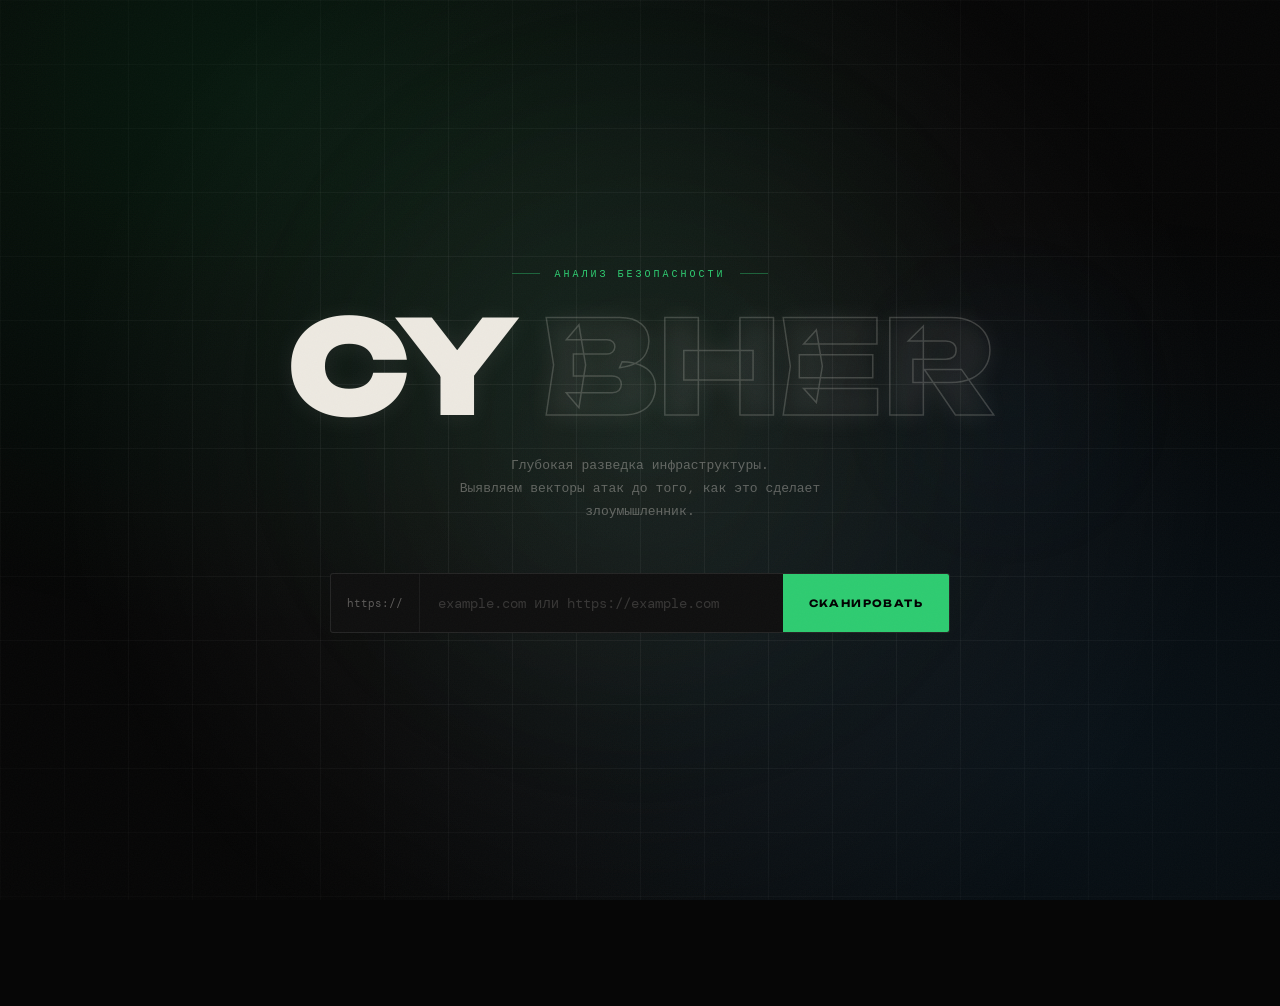
<file: startap2/Новая папка/index.html>
<!DOCTYPE html>
<html lang="ru">
<head>
<meta charset="UTF-8">
<meta name="viewport" content="width=device-width, initial-scale=1.0">
<title>CIPHER — Сканер безопасности</title>
<link rel="preconnect" href="https://fonts.googleapis.com">
<link href="https://fonts.googleapis.com/css2?family=DM+Mono:ital,wght@0,300;0,400;0,500;1,300&family=Unbounded:wght@700;900&display=swap" rel="stylesheet">
<link rel="stylesheet" href="style.css">
</head>
<body>

<div class="grid-bg"></div>

<section class="hero" id="hero">
  <div class="orb orb-1"></div>
  <div class="orb orb-2"></div>

  <div class="eyebrow">Анализ безопасности</div>

  <h1 class="hero-title">CY<span class="hollow">
    BHER</span></h1>

  <p class="hero-sub">
    Глубокая разведка инфраструктуры.<br>
    Выявляем векторы атак до того, как это сделает злоумышленник.
  </p>

  <div class="scan-wrap">
    <div class="input-shell">
      <div class="input-proto">https://</div>
      <input type="text" id="urlInput"
        placeholder="example.com или https://example.com"
        autocomplete="off" spellcheck="false" />
      <button class="scan-btn" id="scanBtn" onclick="startScan()">Сканировать</button>
    </div>
    <div class="err-msg" id="errMsg"></div>
    <div class="scan-progress" id="scanProgress">
      <div class="scan-dot"></div>
      <div class="prog-txt" id="progTxt">Инициализация...</div>
      <div class="prog-bar"><div class="prog-fill" id="progFill"></div></div>
    </div>
  </div>

  <div class="down-arrow" id="downArrow" onclick="scrollToResults()">
    <span>Результаты</span>
    <div class="arrow-line"></div>
  </div>
</section>

<div id="results">

  <div class="summary-bar" id="summaryBar">
    <div>
      <div class="sum-lbl">Цель сканирования</div>
      <div class="sum-url" id="sumUrl">—</div>
    </div>
    <div id="riskPill" class="risk-pill">—</div>
  </div>

  <div class="stats-row" id="statsRow">
    <div class="stat-box">
      <div class="stat-val" id="st-h" style="color:var(--red)">—</div>
      <div class="stat-lbl">Уязвимых заголовков</div>
    </div>
    <div class="stat-box">
      <div class="stat-val" id="st-p" style="color:var(--amber)">—</div>
      <div class="stat-lbl">Открытых портов</div>
    </div>
    <div class="stat-box">
      <div class="stat-val" id="st-l" style="color:var(--blue)">—</div>
      <div class="stat-lbl">Утечек информации</div>
    </div>
    <div class="stat-box">
      <div class="stat-val" id="st-c" style="color:var(--t1)">—</div>
      <div class="stat-lbl">Критических проблем</div>
    </div>
  </div>

  <div class="section" id="sec-headers">
    <div class="sec-hdr">
      <div class="sec-title">Заголовки безопасности</div>
      <div class="sec-badge" id="cnt-h">—</div>
      <div class="sec-line"></div>
    </div>
    <div class="cards" id="grid-h"></div>
  </div>

  <div class="section" id="sec-ssl">
    <div class="sec-hdr">
      <div class="sec-title">SSL / TLS</div>
      <div class="sec-badge" id="cnt-s">—</div>
      <div class="sec-line"></div>
    </div>
    <div class="cards" id="grid-s"></div>
  </div>

  <div class="section" id="sec-ports">
    <div class="sec-hdr">
      <div class="sec-title">Открытые порты</div>
      <div class="sec-badge" id="cnt-p">—</div>
      <div class="sec-line"></div>
    </div>
    <div class="ports-table" id="list-p"></div>
  </div>

  <div class="section" id="sec-tech">
    <div class="sec-hdr">
      <div class="sec-title">Технологии</div>
      <div class="sec-badge" id="cnt-t">—</div>
      <div class="sec-line"></div>
    </div>
    <div class="cards" id="grid-t"></div>
  </div>

  <div class="section" id="sec-info">
    <div class="sec-hdr">
      <div class="sec-title">Утечки информации</div>
      <div class="sec-badge" id="cnt-i">—</div>
      <div class="sec-line"></div>
    </div>
    <div class="paths-table" id="list-i"></div>
  </div>

</div>

<footer>ЦИФР · Сканер безопасности · Только для авторизованного использования</footer>

<script src="script.js"></script>
</body>
</html>
</file>
<file: startap2/Новая папка/style.css>
*, *::before, *::after { margin: 0; padding: 0; box-sizing: border-box; }

:root {
  --bg:        #060606;
  --s1:        #0f0f0f;
  --s2:        #161616;
  --s3:        #1e1e1e;
  --b0:        rgba(255,255,255,0.05);
  --b1:        rgba(255,255,255,0.09);
  --b2:        rgba(255,255,255,0.16);
  --t0:        #ede9e1;
  --t1:        rgba(237,233,225,0.6);
  --t2:        rgba(237,233,225,0.35);
  --t3:        rgba(237,233,225,0.18);
  --green:     #2ecc71;
  --green-dim: rgba(46,204,113,0.12);
  --red:       #e74c3c;
  --red-dim:   rgba(231,76,60,0.12);
  --amber:     #f39c12;
  --amber-dim: rgba(243,156,18,0.12);
  --blue:      #3498db;
  --blue-dim:  rgba(52,152,219,0.12);
  --mono: 'DM Mono', monospace;
  --head: 'Unbounded', sans-serif;
  --r: 3px;
}

html { background: var(--bg); color: var(--t0); font-family: var(--mono); scroll-behavior: smooth; }
body { min-height: 100vh; overflow-x: hidden; }
body {
  --mx: 50%;
  --my: 50%;
  --tilt-x: 0deg;
  --tilt-y: 0deg;
  --scroll-p: 0;
}

body::before {
  content: '';
  position: fixed;
  inset: 0;
  z-index: 0;
  pointer-events: none;
  background:
    radial-gradient(900px 900px at var(--mx) var(--my), rgba(255,255,255,0.08), transparent 65%),
    radial-gradient(1200px 900px at 20% 10%, rgba(46,204,113,0.09), transparent 60%),
    radial-gradient(1200px 900px at 85% 85%, rgba(52,152,219,0.08), transparent 62%);
  filter: saturate(120%);
  transform: translateZ(0);
  animation: bgShift 20s ease-in-out infinite alternate;
}

body::after {
  content: '';
  position: fixed; inset: 0; z-index: 9000; pointer-events: none;
  background-image: url("data:image/svg+xml,%3Csvg xmlns='http://www.w3.org/2000/svg' width='300' height='300'%3E%3Cfilter id='f'%3E%3CfeTurbulence type='fractalNoise' baseFrequency='0.75' numOctaves='4' stitchTiles='stitch'/%3E%3C/filter%3E%3Crect width='300' height='300' filter='url(%23f)' opacity='1'/%3E%3C/svg%3E");
  opacity: 0.028;
}

.grid-bg {
  position: fixed; inset: 0; z-index: 0; pointer-events: none;
  background-image:
    linear-gradient(var(--b0) 1px, transparent 1px),
    linear-gradient(90deg, var(--b0) 1px, transparent 1px);
  background-size: 64px 64px;
  mask-image: radial-gradient(ellipse 90% 90% at 50% 50%, black 20%, transparent 100%);
  transform: translate3d(calc((var(--mx) - 50%) * -0.035), calc((var(--my) - 50%) * -0.035), 0);
  transition: transform .25s ease-out;
}

.orb {
  position: absolute; border-radius: 50%; pointer-events: none;
}
.orb-1 {
  width: 900px; height: 900px; top: 50%; left: 50%;
  transform: translate(-50%, -55%);
  background: radial-gradient(circle, rgba(46,204,113,0.05) 0%, transparent 65%);
  filter: blur(2px);
  animation: breathe 8s ease-in-out infinite;
}
.orb-2 {
  width: 350px; height: 350px; top: 25%; left: 65%;
  background: radial-gradient(circle, rgba(52,152,219,0.035) 0%, transparent 70%);
  filter: blur(1px);
  animation: breathe 12s 2s ease-in-out infinite reverse;
}
@keyframes breathe {
  0%,100% { transform: translate(-50%,-55%) scale(1); opacity:.7; }
  50%      { transform: translate(-50%,-58%) scale(1.1); opacity:1; }
}

.hero {
  position: relative; z-index: 1;
  min-height: 100vh;
  display: flex; flex-direction: column;
  align-items: center; justify-content: center;
  padding: 2rem; overflow: hidden;
  perspective: 1200px;
}

.eyebrow {
  font-size: 10px; letter-spacing: .3em; text-transform: uppercase;
  color: var(--green); margin-bottom: 30px;
  display: flex; align-items: center; gap: 14px;
  opacity: 0; animation: rise .9s .15s cubic-bezier(.22,1,.36,1) forwards;
}
.eyebrow::before, .eyebrow::after {
  content: ''; width: 28px; height: 1px; background: var(--green); opacity: .4;
}

.hero-title {
  font-family: var(--head);
  font-size: clamp(52px, 11vw, 130px);
  font-weight: 900; letter-spacing: -0.02em; line-height: .88;
  text-align: center; margin-bottom: 28px;
  opacity: 0; animation: rise .9s .3s cubic-bezier(.22,1,.36,1) forwards;
  text-shadow: 0 2px 24px rgba(237,233,225,0.08);
  transform: translate3d(0, 0, 0) rotateX(var(--tilt-x)) rotateY(var(--tilt-y));
  transition: transform .24s cubic-bezier(.22,1,.36,1), text-shadow .3s ease;
}
.hero-title .hollow {
  -webkit-text-stroke: 1.5px rgba(237,233,225,0.2);
  color: transparent;
}

.hero-sub {
  font-size: 13px; color: var(--t2); text-align: center;
  max-width: 400px; line-height: 1.8; margin-bottom: 50px;
  opacity: 0; animation: rise .9s .45s cubic-bezier(.22,1,.36,1) forwards;
  transform: translate3d(0, 0, 0);
}

.scan-wrap {
  width: 100%; max-width: 620px;
  opacity: 0; animation: rise .9s .6s cubic-bezier(.22,1,.36,1) forwards;
}

.input-shell {
  display: flex; align-items: stretch;
  background: var(--s1); border: 1px solid var(--b1); border-radius: var(--r);
  transition: border-color .3s, box-shadow .3s, transform .35s cubic-bezier(.22,1,.36,1); overflow: hidden;
  transform: translate3d(0,0,0);
}
.input-shell:focus-within {
  border-color: var(--green);
  box-shadow: 0 0 0 1px var(--green), 0 0 48px rgba(46,204,113,0.06);
  transform: translateY(-1px);
}

.input-proto {
  display: flex; align-items: center; padding: 0 16px;
  font-size: 11px; color: var(--t2);
  border-right: 1px solid var(--b0);
  white-space: nowrap; user-select: none; flex-shrink: 0;
}

#urlInput {
  flex: 1; background: transparent; border: none; outline: none;
  font-family: var(--mono); font-size: 14px; color: var(--t0);
  padding: 0 18px; height: 58px; caret-color: var(--green);
  min-width: 0;
}
#urlInput::placeholder { color: var(--t3); }

.scan-btn {
  background: var(--green); border: none; color: #000;
  font-family: var(--head); font-size: 10px; font-weight: 700;
  letter-spacing: .14em; text-transform: uppercase;
  padding: 0 26px; cursor: pointer; flex-shrink: 0;
  position: relative;
  overflow: hidden;
  isolation: isolate;
  transition: background .2s, letter-spacing .2s, transform .2s cubic-bezier(.22,1,.36,1), box-shadow .2s;
}
.scan-btn::before {
  content: '';
  position: absolute;
  inset: 0;
  z-index: -1;
  transform: translateX(-110%);
  background: linear-gradient(105deg, transparent 30%, rgba(255,255,255,0.35) 50%, transparent 70%);
  transition: transform .65s cubic-bezier(.22,1,.36,1);
}
.scan-btn:hover { background: #4ade88; letter-spacing: .18em; box-shadow: 0 14px 34px rgba(74,222,136,.23); }
.scan-btn:hover::before { transform: translateX(110%); }
.scan-btn:active { transform: translateY(1px) scale(.98); }
.scan-btn:disabled { background: #0e2d1c; color: rgba(46,204,113,.45); cursor: not-allowed; }

.scan-progress {
  display: none; align-items: center; gap: 12px; margin-top: 18px;
}
.scan-progress.on { display: flex; }

.scan-dot {
  width: 5px; height: 5px; border-radius: 50%;
  background: var(--green); animation: blink .9s infinite; flex-shrink: 0;
}
@keyframes blink { 0%,100%{opacity:1;} 50%{opacity:.1;} }

.prog-txt {
  font-size: 11px; color: var(--t2); letter-spacing: .06em;
  min-width: 220px; white-space: nowrap; overflow: hidden; text-overflow: ellipsis;
}

.prog-bar { flex: 1; height: 1px; background: var(--b1); border-radius: 1px; overflow: hidden; }
.prog-fill { height: 100%; background: var(--green); width: 0%; transition: width .6s ease; }

.err-msg {
  display: none; margin-top: 14px;
  font-size: 12px; color: var(--red); letter-spacing: .04em;
}

.down-arrow {
  position: absolute; bottom: 36px; left: 50%; transform: translateX(-50%);
  display: flex; flex-direction: column; align-items: center; gap: 8px;
  opacity: 0; pointer-events: none; transition: opacity .5s;
}
.down-arrow.vis { opacity: 1; pointer-events: auto; cursor: pointer; }
.down-arrow span { font-size: 10px; letter-spacing: .2em; text-transform: uppercase; color: var(--t2); }
.arrow-line {
  width: 1px; height: 48px;
  background: linear-gradient(to bottom, var(--t2), transparent);
  animation: fall 2.2s ease-in-out infinite;
}
@keyframes fall {
  0%   { transform: scaleY(0); transform-origin: top; opacity: 0; }
  45%  { transform: scaleY(1); opacity: 1; }
  100% { transform: scaleY(0); transform-origin: bottom; opacity: 0; }
}

@keyframes rise {
  from { opacity:0; transform:translateY(20px); }
  to   { opacity:1; transform:none; }
}

/* ── РЕЗУЛЬТАТЫ ── */
#results {
  position: relative; z-index: 1;
  max-width: 1160px; margin: 0 auto;
  padding: 0 2rem 8rem; display: none;
}
#results.on { display: block; }

.summary-bar {
  display: flex; align-items: center; justify-content: space-between; flex-wrap: wrap; gap: 16px;
  padding: 22px 28px; background: var(--s1);
  border: 1px solid var(--b1); border-radius: var(--r);
  margin-bottom: 3px;
  opacity: 0; transform: translateY(16px);
  backdrop-filter: blur(8px);
  transition: opacity .6s, transform .6s, border-color .3s;
}
.summary-bar.show { opacity: 1; transform: none; }
.summary-bar:hover { border-color: var(--b2); }

.sum-lbl { font-size: 10px; color: var(--t2); letter-spacing: .1em; text-transform: uppercase; margin-bottom: 4px; }
.sum-url { font-size: 13px; color: var(--t1); word-break: break-all; }

.risk-pill {
  font-family: var(--head); font-size: 10px; font-weight: 700;
  letter-spacing: .14em; text-transform: uppercase;
  padding: 7px 18px; border-radius: 2px; border: 1px solid; white-space: nowrap;
}
.rp-CRITICAL { background:var(--red-dim);   color:var(--red);   border-color:rgba(231,76,60,.3);   }
.rp-HIGH     { background:var(--amber-dim); color:var(--amber); border-color:rgba(243,156,18,.3);  }
.rp-MEDIUM   { background:var(--blue-dim);  color:var(--blue);  border-color:rgba(52,152,219,.3);  }
.rp-LOW      { background:var(--green-dim); color:var(--green); border-color:rgba(46,204,113,.3);  }

.stats-row {
  display: grid; grid-template-columns: repeat(4,1fr); gap: 3px; margin-bottom: 3px;
  opacity:0; transform:translateY(16px); transition:opacity .5s .08s,transform .5s .08s;
}
.stats-row.show { opacity:1; transform:none; }

.stat-box {
  background: var(--s1); border: 1px solid var(--b1);
  padding: 22px 24px; border-radius: var(--r);
  transition: transform .35s cubic-bezier(.22,1,.36,1), border-color .25s, background .25s;
}
.stat-box:hover {
  transform: translateY(-3px);
  border-color: var(--b2);
  background: var(--s2);
}
.stat-val {
  font-family: var(--head); font-size: 34px; font-weight: 900;
  line-height: 1; margin-bottom: 6px;
}
.stat-lbl { font-size: 10px; color: var(--t2); letter-spacing: .1em; text-transform: uppercase; }

.section {
  margin-top: 36px;
  opacity:0; transform:translateY(22px);
  transition:opacity .65s,transform .65s;
}
.section.show { opacity:1; transform:none; }

.reveal-on-scroll {
  opacity: 0;
  transform: translate3d(0, 28px, 0) scale(.988);
  filter: blur(5px);
  transition:
    opacity .85s cubic-bezier(.22,1,.36,1),
    transform .85s cubic-bezier(.22,1,.36,1),
    filter .85s cubic-bezier(.22,1,.36,1);
  transition-delay: var(--reveal-delay, 0ms);
  will-change: opacity, transform, filter;
}

.reveal-on-scroll.in-view {
  opacity: 1;
  transform: translate3d(0, 0, 0) scale(1);
  filter: blur(0);
}

.sec-hdr { display:flex; align-items:center; gap:14px; margin-bottom:14px; }
.sec-title {
  font-family: var(--head); font-size: 9px; font-weight: 700;
  letter-spacing: .22em; text-transform: uppercase; color: var(--t2); white-space: nowrap;
}
.sec-badge {
  font-size: 10px; color: var(--t2); background: var(--s2);
  padding: 2px 9px; border-radius: 2px; white-space: nowrap;
}
.sec-line { flex:1; height:1px; background:var(--b0); }

.cards {
  display: grid; grid-template-columns: repeat(auto-fill, minmax(270px,1fr)); gap: 3px;
}

.no-data {
  font-size: 12px; color: var(--t2); padding: 20px 0;
}

.card {
  background: var(--s1); border: 1px solid var(--b0); border-radius: var(--r);
  padding: 20px 22px; cursor: default; position: relative; overflow: hidden;
  transform-style: preserve-3d;
  will-change: transform;
  transition: border-color .25s, background .25s, transform .28s cubic-bezier(.22,1,.36,1), box-shadow .28s;
}
.card::before {
  content: ''; position: absolute; top:0; left:0;
  width: 2px; height: 0%; transition: height .4s cubic-bezier(.22,1,.36,1);
}
.card::after {
  content: '';
  position: absolute;
  inset: -120% -20%;
  background: linear-gradient(110deg, transparent 40%, rgba(255,255,255,0.09) 50%, transparent 60%);
  transform: translateX(-40%) rotate(6deg);
  opacity: 0;
  transition: transform .6s cubic-bezier(.22,1,.36,1), opacity .45s;
}
.card:hover {
  border-color: var(--b2);
  background: var(--s2);
  transform: translateY(-4px);
  box-shadow: 0 20px 40px rgba(0,0,0,.26);
}
.card:hover::after { transform: translateX(22%) rotate(6deg); opacity: 1; }
.card:hover::before { height: 100%; }

.card.ok::before   { background: var(--green); }
.card.warn::before { background: var(--amber); }
.card.crit::before { background: var(--red);   }
.card.info::before { background: var(--blue);  }
.card.ok   { --ca: var(--green); }
.card.warn { --ca: var(--amber); }
.card.crit { --ca: var(--red);   }
.card.info { --ca: var(--blue);  }

.c-tag {
  display: inline-flex; align-items: center; gap: 5px;
  font-size: 9px; letter-spacing: .14em; text-transform: uppercase;
  color: var(--ca, var(--t2)); margin-bottom: 9px;
}
.c-tag::before {
  content: ''; width: 5px; height: 5px; border-radius: 50%;
  background: var(--ca, var(--t2)); flex-shrink: 0;
}
.c-name {
  font-family: var(--head); font-size: 12px; font-weight: 700;
  color: var(--t0); line-height: 1.35; margin-bottom: 12px;
}
.c-row { margin-bottom: 8px; }
.c-row-lbl {
  font-size: 9px; letter-spacing: .12em; text-transform: uppercase;
  color: var(--t2); margin-bottom: 3px;
}
.c-row-val { font-size: 11px; color: var(--t1); line-height: 1.6; }
.c-fix {
  margin-top: 12px; padding: 10px 12px;
  background: rgba(46,204,113,.06);
  border-left: 2px solid rgba(46,204,113,.3);
  border-radius: 0 2px 2px 0;
  font-size: 11px; color: rgba(46,204,113,.75); line-height: 1.55;
}

.ports-table { border: 1px solid var(--b0); border-radius: var(--r); overflow: hidden; }
.port-row {
  display: grid; grid-template-columns: 64px 100px 1fr;
  align-items: start; gap: 16px; padding: 14px 22px;
  background: var(--s1); border-bottom: 1px solid var(--b0);
  transition: background .2s, transform .2s, border-color .2s;
}
.port-row:last-child { border-bottom: none; }
.port-row:hover { background: var(--s2); transform: translateX(2px); }
.p-num { font-size: 13px; font-weight: 500; color: var(--t2); padding-top: 1px; }
.p-badge {
  display: inline-block; font-size: 9px; letter-spacing: .12em; text-transform: uppercase;
  padding: 3px 9px; border-radius: 2px; border: 1px solid; margin-top: 2px; white-space: nowrap;
}
/* ИСПРАВЛЕНО: добавлен стиль для p-warn (открытый, но не опасный порт) */
.p-open   { background:var(--red-dim);   color:var(--red);   border-color:rgba(231,76,60,.3); }
.p-warn   { background:var(--amber-dim); color:var(--amber); border-color:rgba(243,156,18,.3); }
.p-closed { background:var(--green-dim); color:var(--green); border-color:rgba(46,204,113,.3); }
.p-svc { font-size: 13px; color: var(--t0); font-weight: 500; margin-bottom: 4px; }
.p-risk { font-size: 11px; color: var(--t2); line-height: 1.55; }

.paths-table { border: 1px solid var(--b0); border-radius: var(--r); overflow: hidden; }
.path-row {
  display: grid; grid-template-columns: 200px 90px 1fr;
  align-items: center; gap: 16px; padding: 13px 22px;
  background: var(--s1); border-bottom: 1px solid var(--b0);
  transition: background .2s, transform .2s; font-family: var(--mono);
}
.path-row:last-child { border-bottom: none; }
.path-row:hover { background: var(--s2); transform: translateX(2px); }
.path-name { font-size: 12px; color: var(--t0); }
.path-st   { font-size: 10px; letter-spacing: .1em; text-transform: uppercase; }
.path-risk { font-size: 11px; color: var(--t2); line-height: 1.5; }

footer {
  position: relative; z-index: 1; padding: 2rem; text-align: center;
  font-size: 10px; letter-spacing: .14em; text-transform: uppercase;
  color: var(--t3); border-top: 1px solid var(--b0);
}

@keyframes bgShift {
  0% {
    filter: saturate(108%) hue-rotate(0deg);
    opacity: .72;
  }
  100% {
    filter: saturate(125%) hue-rotate(-8deg);
    opacity: 1;
  }
}

@media (prefers-reduced-motion: reduce) {
  * {
    animation: none !important;
    transition: none !important;
    scroll-behavior: auto !important;
  }
  .card,
  .hero-title,
  .grid-bg {
    transform: none !important;
  }
  .reveal-on-scroll,
  .reveal-on-scroll.in-view {
    opacity: 1 !important;
    filter: none !important;
  }
}

@media (max-width: 700px) {
  .hero-title { font-size: 44px; }
  .stats-row { grid-template-columns: repeat(2,1fr); }
  .path-row  { grid-template-columns: 1fr 80px; }
  .path-risk { display: none; }
  .port-row  { grid-template-columns: 50px 80px 1fr; }
  .input-proto { display: none; }
}
</file>
